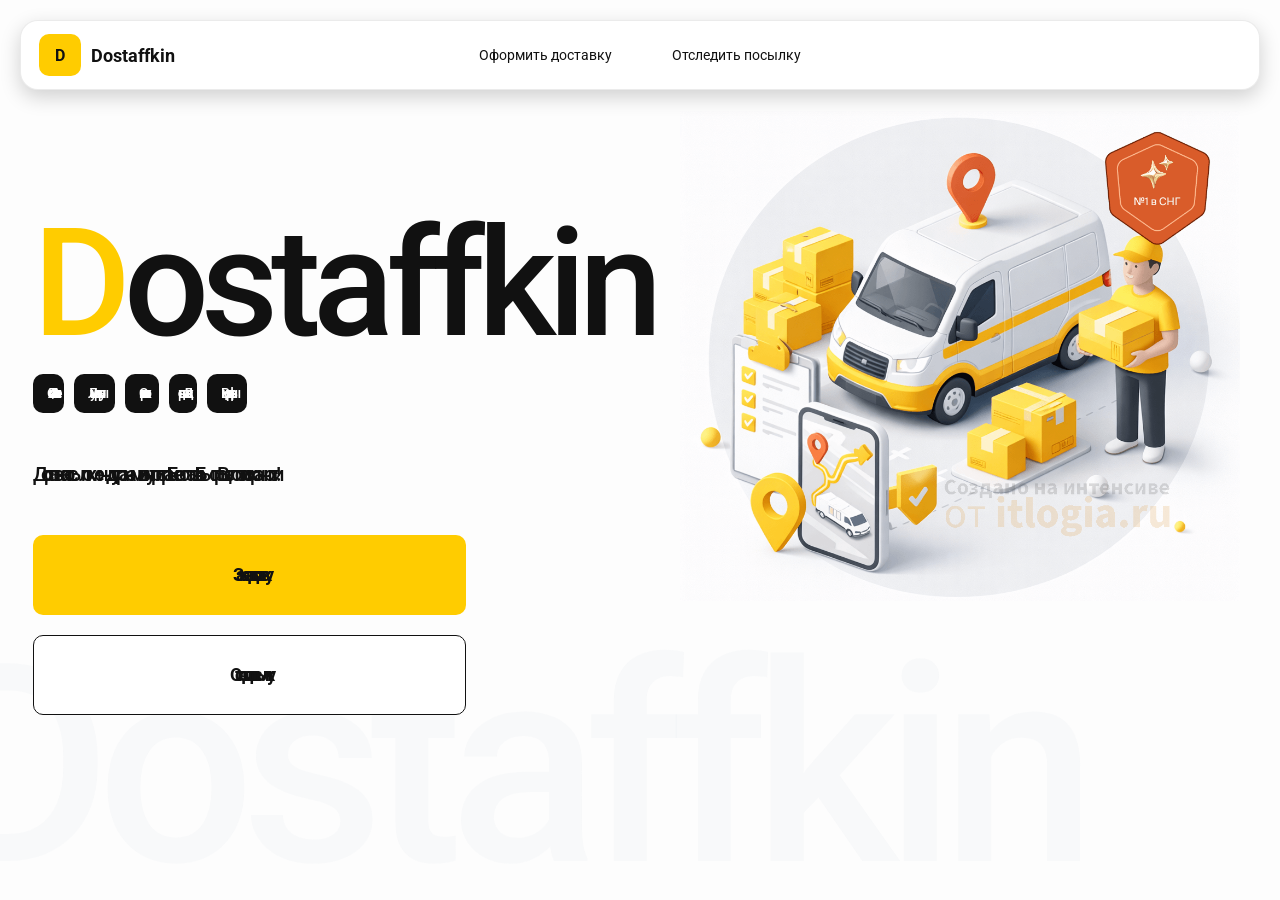
<file: index.html>
<!doctype html>
<html lang="ru">

<head>
    <meta charset="utf-8" />
    <meta name="viewport" content="width=device-width,initial-scale=1,maximum-scale=1,user-scalable=0" />
    <title>Dostaffkin — Доставка посылок между странами и внутри стран. Безопасно. Быстро. В целости и сохранности!
    </title>

    <link href="styles/base.css" rel="stylesheet" />
    <link href="styles/base_adaptive.css" rel="stylesheet" />
    <link href="styles/index.css" rel="stylesheet" />
    <link href="styles/index_adaptive.css" rel="stylesheet" />
</head>

<body>

    <div class="container">
        <header class="header">
            <a class="header-brand" href="#">
                <div class="header-logo">D</div>
                <div class="header-title">Dostaffkin</div>
            </a>
            <nav class="header-menu">
                <a class="header-link" href="./order.html">Оформить <span>доставку</span></a>
                <a class="header-link" href="./track.htmi">Отследить <span>посылку</span></a>
            </nav>
        </header>
        <main class="main">
            <section class="main-info">
                <div class="main-title">
                    <span>D</span>ostaffkin
                    <div class="main-features">
                        <div class="main-feature">Отслеживание 24/7</div>
                        <div class="main-feature">Лучшие маршруты</div>
                        <div class="main-feature">Страхование посылок</div>
                        <div class="main-feature">Доставка в срок</div>
                        <div class="main-feature">Выгодные тарифы</div>
                    </div>
                    <div class="main-description">
                        Доставка посылок между странами и внутри стран.
                        Безопасно. Быстро. В целости и сохранности!
                    </div>
                    <div class="main-actions">
                        <a class="button" type="button" href="./order.html">Заказать доставку</a>
                        <a class="button button-white" type="button" href="./track.html">Отследить посылку</a>
                    </div>
            </section>
            <div class="main-title-ghost">Dostaffkin</div>
            <section class="main-image">
                <img src="images/main-image.png" alt="Main image" />
            </section>
        </main>
    </div>
</body>

</html>
</file>
<file: styles/base.css>
*,
*::before,
*::after {
    box-sizing: border-box;
}

@font-face {
    font-family: "Roboto";
    src: url("../fonts/Roboto-Regular.ttf");
    font-weight: normal;
}

@font-face {
    font-family: "Roboto";
    src: url("../fonts/Roboto-Bold.ttf");
    font-weight: bold;
}

@font-face {
    font-family: "Roboto";
    src: url("../fonts/Roboto-Medium.ttf");
    font-weight: 500;
}

html,
body {
    margin: 0;
    color: #111111;
    font-family: "Roboto", sans-serif;
}

body {
    background: #FDFDFD;
}

    .header {
    border-radius: 18px;
    box-shadow: 0 7px 20px 0 #0000002E;
    backdrop-filter: blur(10px);
    background: #ffffff;
    left: 20px;
    border: 1px solid rgba(0, 0, 0, 0.08);
    position: fixed;
    right: 20px;
    top: 20px;
    padding: 14px 18px;
    height: 70px;
    display: flex;
    align-items: center;
    z-index: 6;
}
.header-brand {
    display: flex;
    align-items: center;
    text-decoration: none;
    gap: 10px;
}

.header-logo {
    width: 42px;
    height: 42px;
    border-radius: 10px;
    background: #FFCC00;
    display: grid;
    place-items: center;
    font-weight: bold;
    color: #111;
}

.header-title {
    font-size: 18px;
    font-weight: bold;
    color: #111111;
    text-decoration: none;
}
.header-menu {
    display: flex;
    align-items: center;
    gap: 60px;
    margin: 0;
    position: absolute;
    left: 50%;
    transform: translateX(-50%);
}

.header-link {
    font-size: 14px;
    color: #111111;
    text-decoration: none;
}
.button {
    border: 0;
    outline: none;
    height: 44px;
    border-radius: 10px;
    font-size: 14px;
    font-weight: bold;
    cursor: pointer;
    font-family: inherit;
    transition: transform .08s ease, opacity .12s ease;
    background: #ffcc00;
    color: #111111;
    text-align: center;
    text-decoration: none;
}

.button:hover {
    background-color: #E5BC19;
}

.button:disabled {
    cursor: not-allowed;
    background-color: #FADE6E;
    color: #787878;
    transform: none;
}

.button.button-white {
    background: #ffffff;
    border: 1px solid #111111;
}

.button.button-white:hover {
    background: rgb(241 241 241);
}

.main-field {
    display: flex;
    align-items: center;
    margin-top: 6px;
    gap: 10px;
    border: 1px solid #1111111A;
    background: #FAFAFA;
    border-radius: 10px;
    padding: 10px 12px;
    position: relative;
    box-sizing: border-box;
    height: 50px;
}

.main-field.textarea {
    height: auto;
}

.main-pin {
    width: 28px;
    height: 28px;
    border-radius: 10px;
    background: rgba(17, 17, 17, 0.08);
    display: grid;
    place-items: center;
    flex: 0 0 auto;
    position: relative;
}

.main-pin::before {
    content: "";
    width: 8px;
    height: 8px;
    border-radius: 999px;
    background: orange;
    opacity: .75;
    display: block;
}

.main-field:last-child .main-pin::before {
    background: green;
    opacity: .85;
}

input, textarea {
    width: 100%;
    border: 0;
    outline: none;
    background: transparent;
    font-size: 14px;
    color: #111111;
    font-family: inherit;
}

textarea {
    resize: vertical;
    min-height: 72px;
    padding: 2px 0;
}

input::placeholder, textarea::placeholder {
    color: #7C7C7C;
}

.main-field:focus-within {
    border-color: rgba(0, 0, 0, 0.20);
    box-shadow: 0 0 0 4px rgba(255, 204, 0, 0.35);
    background: rgba(255, 255, 255, 0.75);
}
</file>
<file: styles/base_adaptive.css>
@media (max-width: 767px) {
    .header {
        left: 10px;
        right: 10px;
        top: 10px;
    }

    .header-link span {
        display: none;
    }

    .header-menu {
        gap: 20px;
        justify-content: flex-start;
        margin: 0 0 0 30px;
        position: static;
        transform: none;
    }
}

@media (max-width: 420px) {
    .header-title {
        display: none;
    }
}

@media (max-width: 374px) {
    .header-menu {
        gap: 10px;
        margin: 0 0 0 10px;
    }
}
</file>
<file: styles/index.css>
.container {
    overflow: hidden;
    min-height: 100vh;
}
.main {
    padding: 111px 40px 40px;
    position: relative;
    display: flex;
}

.main-info {
    max-width: 840px;
    width: 100%;
    position: relative;
}

.main-title {
    margin-top: 98px;
    font-weight: 500;
    font-size: 200px;
    line-height: 1;
    letter-spacing: -0.05em;
    color: #111111;
    left: -15px;
    position: relative;
}

.main-title span {
    color: #ffcc00;
}
.main-features {
    margin-top: 15px;
    display: flex;
    flex-wrap: wrap;
    gap: 10px;
}

.main-feature {
    background: #111111;
    color: #ffffff;
    padding: 12px 14px;
    font-weight: 500;
    font-size: 14px;
    line-height: 1.1;
    border-radius: 10px;
}

.main-description {
    margin-top: 50px;
    max-width: 500px;
    font-size: 20px;
    line-height: 1.1;
    color: #111111;
}

.main-actions {
    margin-top: 50px;
    display: flex;
    flex-direction: column;
    gap: 20px;
}

.main-actions .button {
    height: 80px;
    width: 433px;
    font-size: 18px;
    font-weight: bold;
    place-items: center;
    display: grid;
}
.main-title-ghost {
    position: absolute;
    z-index: -1;
    left: -70px;
    bottom: -150px;
    font-weight: 500;
    font-size: 278px;
    line-height: 1;
    letter-spacing: -0.05em;
    color: #ECEDF04D;
}
.main-image {
    width: 1024px;
    top: 100px;
    z-index: -2;
}

.main-image img {
    width: 100%;
    max-width: 1024px;
    height: auto;
    display: block;
}
</file>
<file: styles/index_adaptive.css>
@media (max-width: 1760px) {
    .main-title {
        font-size: 150px;
        left: -7px;
    }

    .main-info {
        max-width: 640px;
    }
}
@media (max-width: 1200px) {
    .main-info {
        max-width: 540px;
    }

    .main {
        padding: 111px 20px 20px;
    }

    .main-title {
        font-size: 120px;
        left: -4px;
    }

    .main-title-ghost {
        font-size: 220px;
    }
}
@media (max-width: 1024px) {
    .main-title {
        margin-top: 30px;
    }

    .main {
        flex-direction: column-reverse;
    }

    .main-image {
        max-width: 350px;
        position: absolute;
        left: 370px;
        top: 370px;
    }

    .main-info {
        max-width: 100%;
    }

    .main-actions {
        gap: 10px;
    }

    .main-actions .button {
        height: 50px;
        font-size: 14px;
        width: auto;
        max-width: 300px;
    }

    .main-description {
        max-width: 350px;
    }
}
@media (max-width: 570px) {
    .main-title {
        font-size: 88px;
    }

    .main-description {
        max-width: 100%
    }

    .main-actions {
       width: 100%;
    }

    .main-actions .button {
        width: 100%;
        max-width: 100%
    }

    .main-image {
        max-width: 650px;
        position: absolute;
        left: 170px;
        top: 70px;
        opacity: 0.2;
    }
}
@media (max-width: 400px) {
    .main-title {
        font-size: 70px;
    }
}
</file>
